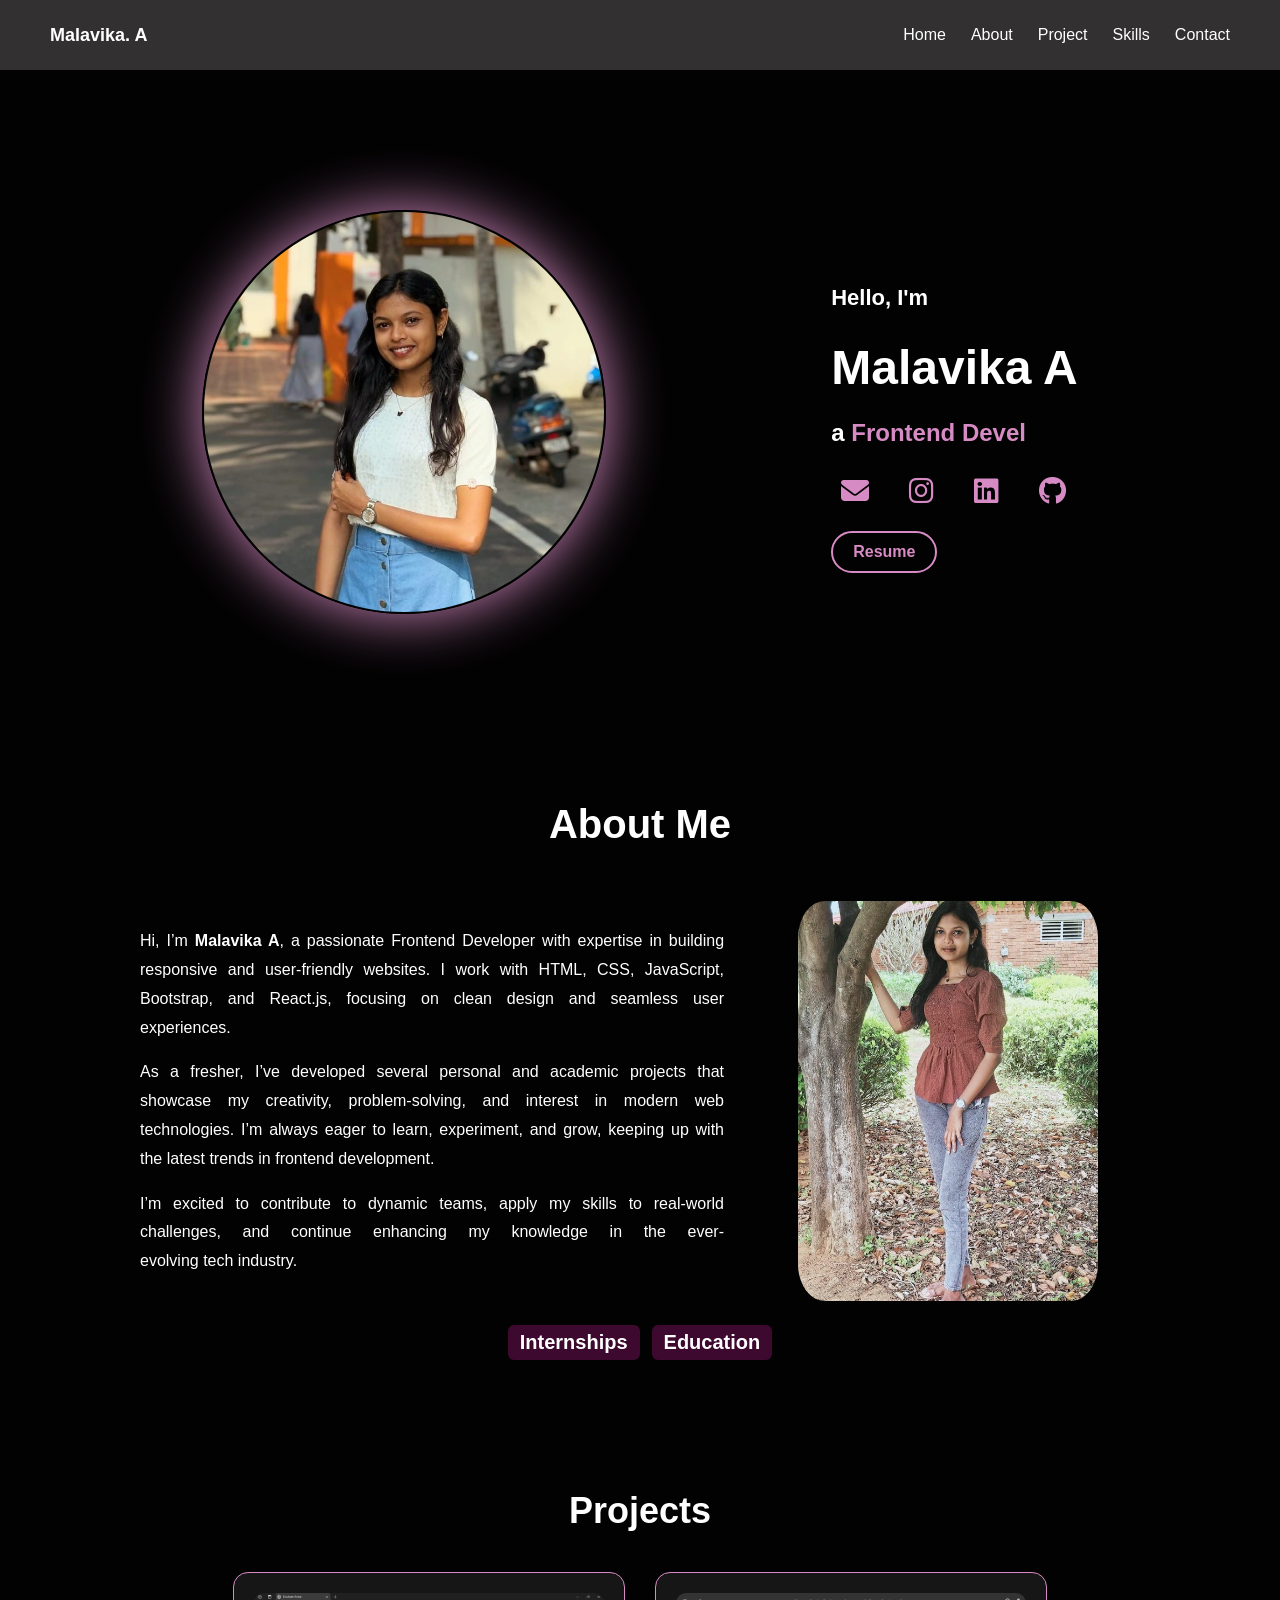
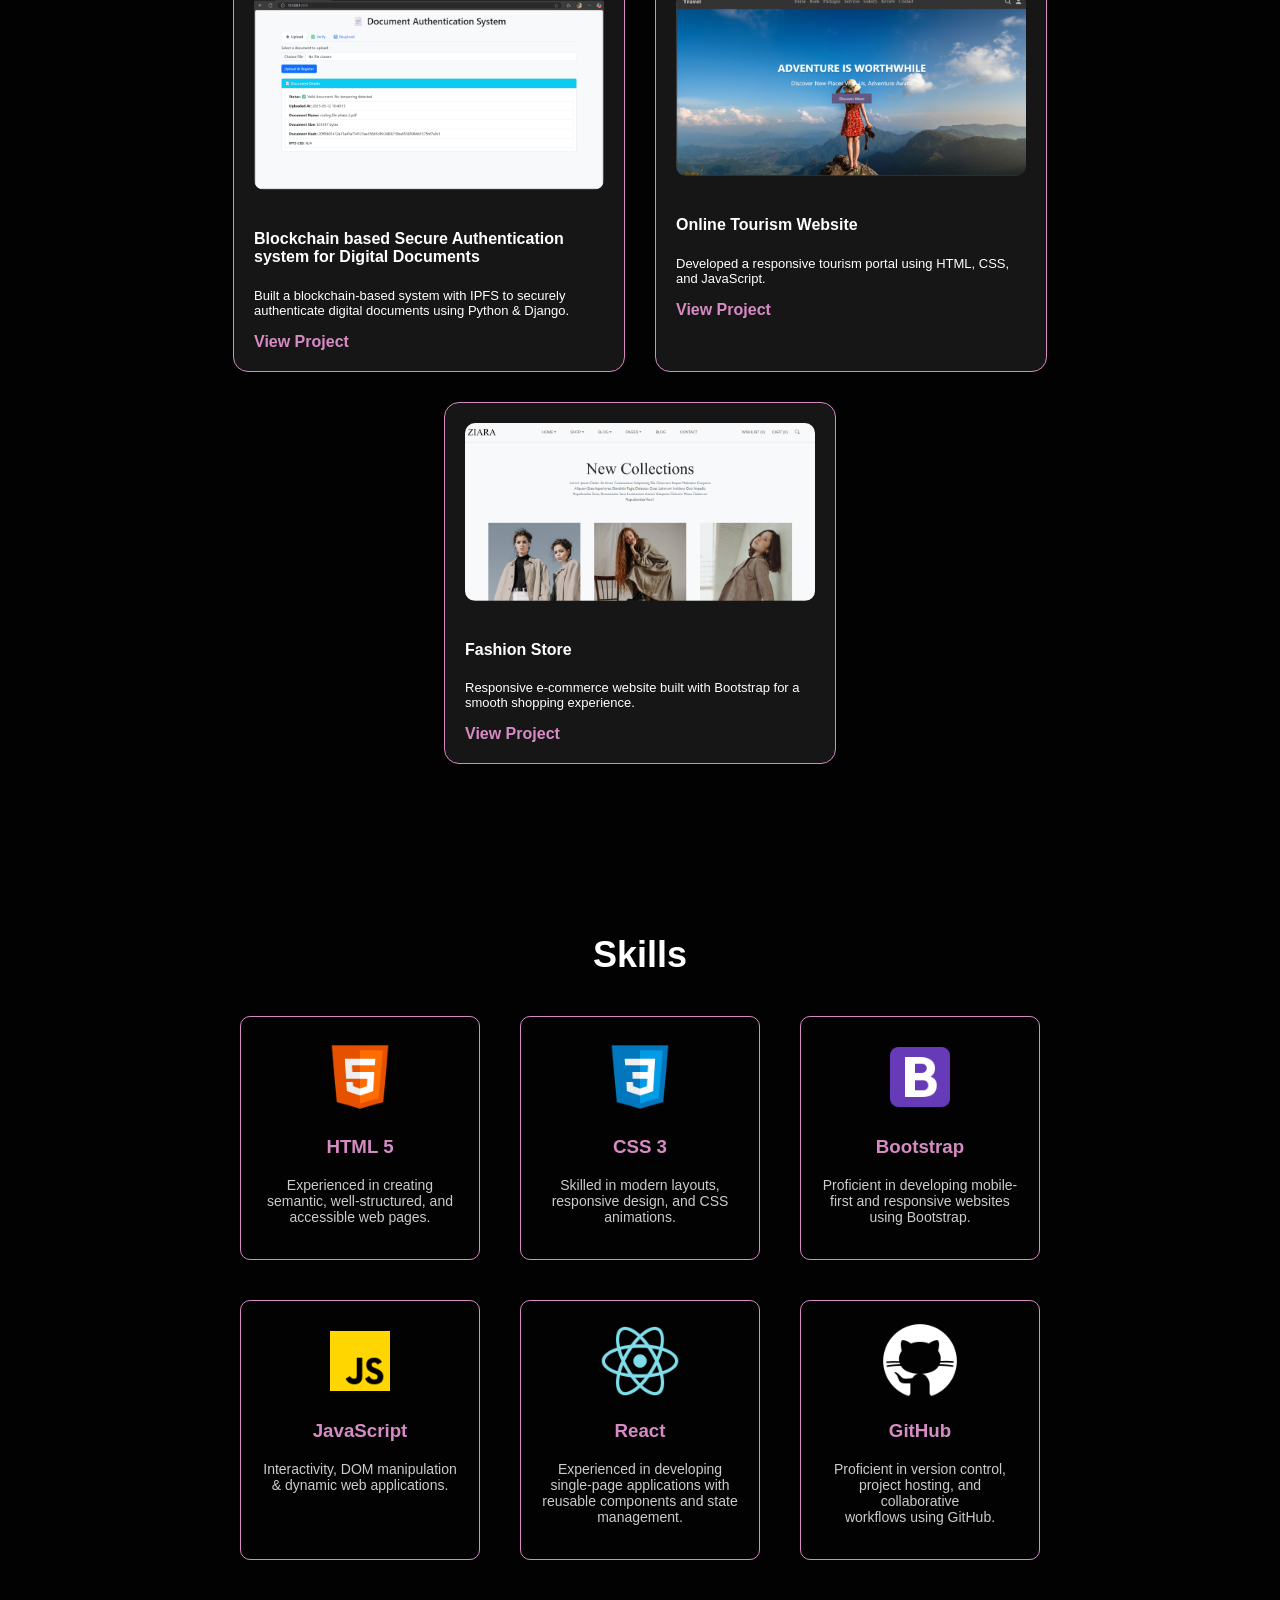
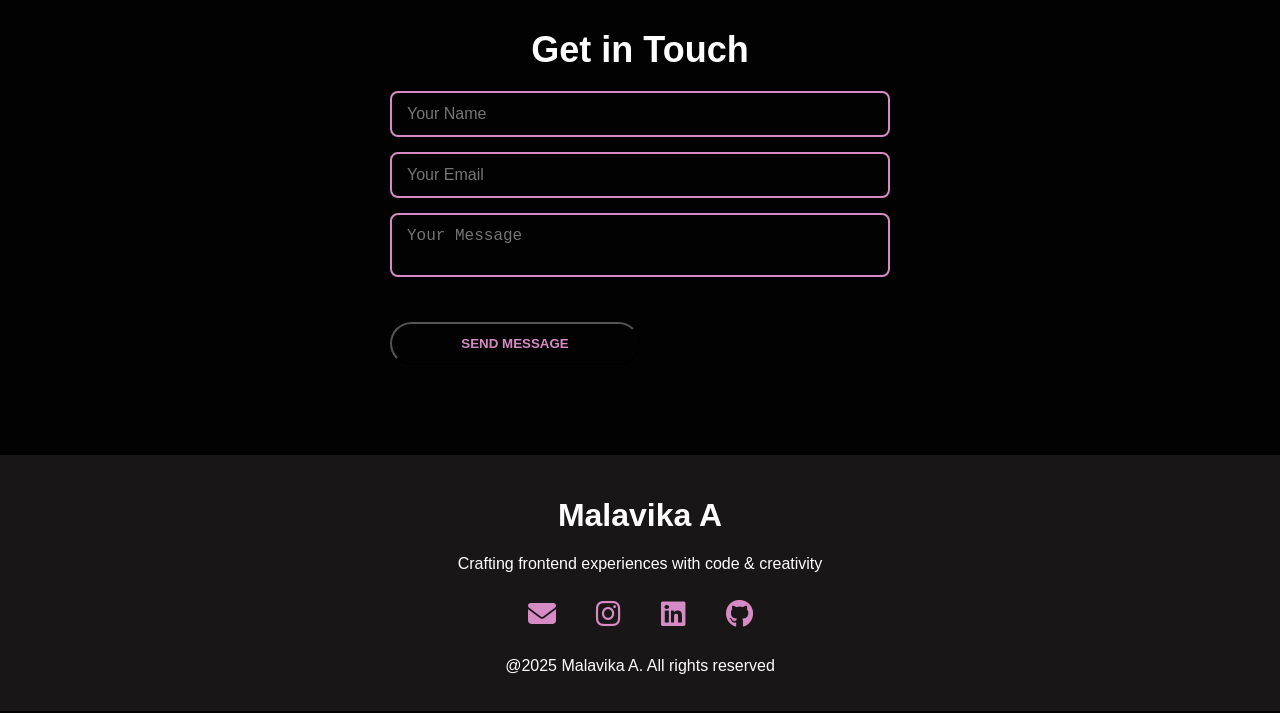
<file: index.html>
<!DOCTYPE html>
<html lang="en">

<head>
    <meta charset="UTF-8">
    <meta name="viewport" content="width=device-width, initial-scale=1.0">
    <title>Portfolio </title>
    <link rel="stylesheet" href="index.css">
    <link rel="stylesheet" href="https://cdnjs.cloudflare.com/ajax/libs/font-awesome/6.4.0/css/all.min.css">
</head>

<body>
    <header>
        <nav class="navbar">
            <h4 class="logo-name">Malavika. A</h4>
            <ul class="nav-links" id="nav-links">
                <li><a href="#Home">Home</a></li>
                <li><a href="#About">About</a></li>
                <li><a href="#Project">Project</a></li>
                <li><a href="#Skills">Skills</a></li>
                <li><a href="#Contact">Contact</a></li>
            </ul>
            <div class="hamburger" id="hamburger">☰</div>
        </nav>
    </header>

    <section id="Home">
        <section class="profile">
            <div class="profile-img">
                <img src="./assets/profile.jpg" alt="Profile Photo" />
            </div>

            <div class="profile-content">
                <h4>Hello, I'm</h4>
                <h2>Malavika A</h2>
                <h3>a <span class="typing"></span></h3>


                <div class="social-icons">
                    <a href="mailto:malavikacse2025@gmail.com" target="_blank">
                        <i class="fas fa-envelope"></i>
                    </a>
                    <a href="https://instagram.com/malu_a__" target="_blank">
                        <i class="fab fa-instagram"></i>
                    </a>
                    <a href="https://www.linkedin.com/in/malavika-a-10a24m" target="_blank">
                        <i class="fab fa-linkedin"></i>
                    </a>
                    <a href="https://github.com/malavika1024" target="_blank">
                        <i class="fab fa-github"></i>
                    </a>
                </div>

                <div>
                    <a style="margin-top:-2px " href="./assets/MalavikaA_ Resume.pdf" download class="btn resume-btn ">
                        Resume</a>
                </div>
            </div>

        </section>
    </section>


    <section id="About">
        <section id="about" class="about-section">
            <h2>About Me</h4>
                <div class="about-container">
                    <!-- About Content -->
                    <div class="about-content ">
                        <div class="about">
                            <p>
                                Hi, I’m<b> Malavika A</b>, a passionate Frontend Developer with expertise in building
                                responsive
                                and user-friendly websites. I work with HTML, CSS, JavaScript, Bootstrap, and React.js,
                                focusing on clean design and seamless user experiences.
                            </p>

                            <p>As a fresher, I’ve developed several personal and academic projects that showcase my
                                creativity,
                                problem-solving, and interest in modern web technologies.
                                I’m always eager to learn, experiment, and grow, keeping up with the latest trends in
                                frontend development.
                            </p>

                            <p>I’m excited to contribute to dynamic teams, apply my skills to real-world challenges, and
                                continue
                                enhancing my knowledge in the ever-evolving tech industry.</p>
                        </div>
                    </div>
                    <div class="about-image">
                        <img src="assets/me.jpg" alt="">
                    </div>
                </div>
                <div class="toggle">
                    <div class="info-toggle-bar">
                        <span class="toggle-link" onclick="toggleSection('certificates')">Internships</span>
                        <span class="toggle-link" onclick="toggleSection('education')">Education</span>
                    </div>

                    <div id="info-container" class="info-container">
                        <!-- Certificates -->
                        <div id="certificates" class="info-box hidden">
                            <div class="cert-item">
                                <h4>Full Stack Development</h4>
                                <p> <strong>Clovion Tech Solutions Pvt. Ltd.| Mar 2025 – Jun 2025</strong></p>
                                <p>Completed a full-stack internship focused on building responsive web
                                    applications using HTML, CSS, JavaScript, Python, and
                                    basic of django.</p>
                                <a href="./assets/Malavika Internship Certificate.pdf" target="_blank">View
                                    Certificate</a>
                            </div>

                            <div class="cert-item">
                                <h4>Web Development</h4>
                                <p> <strong>Codebind Technology, Coimbatore | Jul 2024</strong></p>
                                <p> Completed a web development internship focused on front-end design and
                                    responsive
                                    layouts.</p>
                                <a href="./assets/internship certificate-codebind.jpg" target="_blank">View
                                    Certificate</a>

                            </div>
                        </div>

                        <!-- Education -->
                        <div id="education" class="info-box hidden">
                            <div class="edu-item">
                                <h5>Bachelor of Computer Science and Engineering</h5>
                                <p> Arunachala College of Engineering for Women</p>
                                <p>CGPA: 8.53 | 2021–2025</p>
                            </div>
                            <div class="edu-item">
                                <h5>Senior Secondary</h5>
                                <p>Uma Matriculation Higher Secondary School</p>
                                <p>Percentage: 88% | 2020-2021 </p>
                            </div>
                            <div class="edu-item">
                                <h5>Secondary</h5>
                                <p>Uma Matriculation Higher Secondary School</p>
                                <p>Percentage: 87% | 2018-2019 </p>
                            </div>
                        </div>

                    </div>
                </div>
        </section>
    </section>


    <section id="Project">
        <section id="project" class="project-section">
            <h2 class="section-title"> Projects</h2>
            <div class="project-container">

                <div class="project-card">
                    <img src="./assets/project1.png" alt="E-commerce Project">
                    <h4> Blockchain based Secure Authentication system for Digital Documents</h4>
                    <p>Built a blockchain-based system with IPFS to securely authenticate digital documents using Python & Django.</p>
                    <a href="" target="_blank">View Project</a>
                </div>

                <div class="project-card">
                    <img src="./assets/project2.png" alt="Gemini Clone Project">
                    <h4>Online Tourism Website</h4>
                    <p> Developed a responsive tourism portal using HTML, CSS, and JavaScript.
                    </p>
                    <a href="https://online-tourism-website-7.vercel.app/" target="_blank">View Project</a>
                </div>

                <div class="project-card">
                    <img src="./assets/project3.png" alt="AI Chatbot">
                    <h4>Fashion Store</h4>
                    <p>Responsive e-commerce website built with Bootstrap for a smooth shopping experience.</p>
                    <a href="https://ziara-fashion-store.vercel.app/" target="_blank">View Project</a>
                </div>


            </div>

        </section>
    </section>


    <section id="Skills" class="skills-section">
        <h2>Skills</h2>
        <div class="skills-grid">
            <div class="skill-card">
                <img src="assets/html-5.png" alt="HTML">
                <h3>HTML 5</h3>
                <p>Experienced in creating semantic, well-structured, and accessible web pages.</p>
            </div>
            <div class="skill-card">
                <img src="assets/css3.png" alt="CSS">
                <h3>CSS 3</h3>
                <p>Skilled in modern layouts, responsive design, and CSS animations.</p>
            </div>
            <div class="skill-card">
                <img src="assets/bootstrap.png" alt="Bootstrap">
                <h3>Bootstrap</h3>
                <p>Proficient in developing mobile-first and responsive websites using Bootstrap.</p>
            </div>
            <div class="skill-card">
                <img src="assets/javascript.png" alt="JavaScript">
                <h3>JavaScript</h3>
                <p>Interactivity, DOM manipulation & dynamic web applications.</p>
            </div>
            <div class="skill-card">
                <img src="assets/react-js.png" alt="React">
                <h3>React</h3>
                <p>Experienced in developing single-page applications with reusable components and state management.</p>
            </div>
            <div class="skill-card">
                <img src="assets/github.png" alt="GitHub" />
                <h3>GitHub</h3>
                <p>Proficient in version control, project hosting, and collaborative workflows using GitHub.</p>
            </div>

        </div>
    </section>






    <section id="Contact">
        <section id="contact" class="contact-section">
            <h2>Get in Touch</h2>

            <div class="contact-container">
                <form action="https://formspree.io/f/xanoaqgd" method="POST" class="contact-form">
                    <input type="text" name="name" placeholder="Your Name" required>

                    <input type="email" name="email" placeholder="Your Email" required>

                    <textarea name="message" placeholder="Your Message" required></textarea>

                    <button type="submit" class="btn">Send Message</button>
                </form>




            </div>
        </section>
    </section>

    <footer>
        <div class="exp">
            <h1>Malavika A</h1>
            <p>Crafting frontend experiences with code & creativity</p>
        </div>



        <div class="foot">

            <a href="mailto:dharmagisham@gmail.com" target="_blank">
                <i class="fas fa-envelope"></i>
            </a>
            <a href="https://instagram.com/_magisha_" target="_blank">
                <i class="fab fa-instagram"></i>
            </a>
            <a href="https://www.linkedin.com/in/dharmagisha-m" target="_blank">
                <i class="fab fa-linkedin"></i>
            </a>
            <a href="https://github.com/dharmagisha" target="_blank">
                <i class="fab fa-github"></i>
            </a>
        </div>
        <div class="copyright">
            <p>@2025 Malavika A. All rights reserved</p>
        </div>

    </footer>


    <script src="script.js"></script>
</body>

</html>
</file>
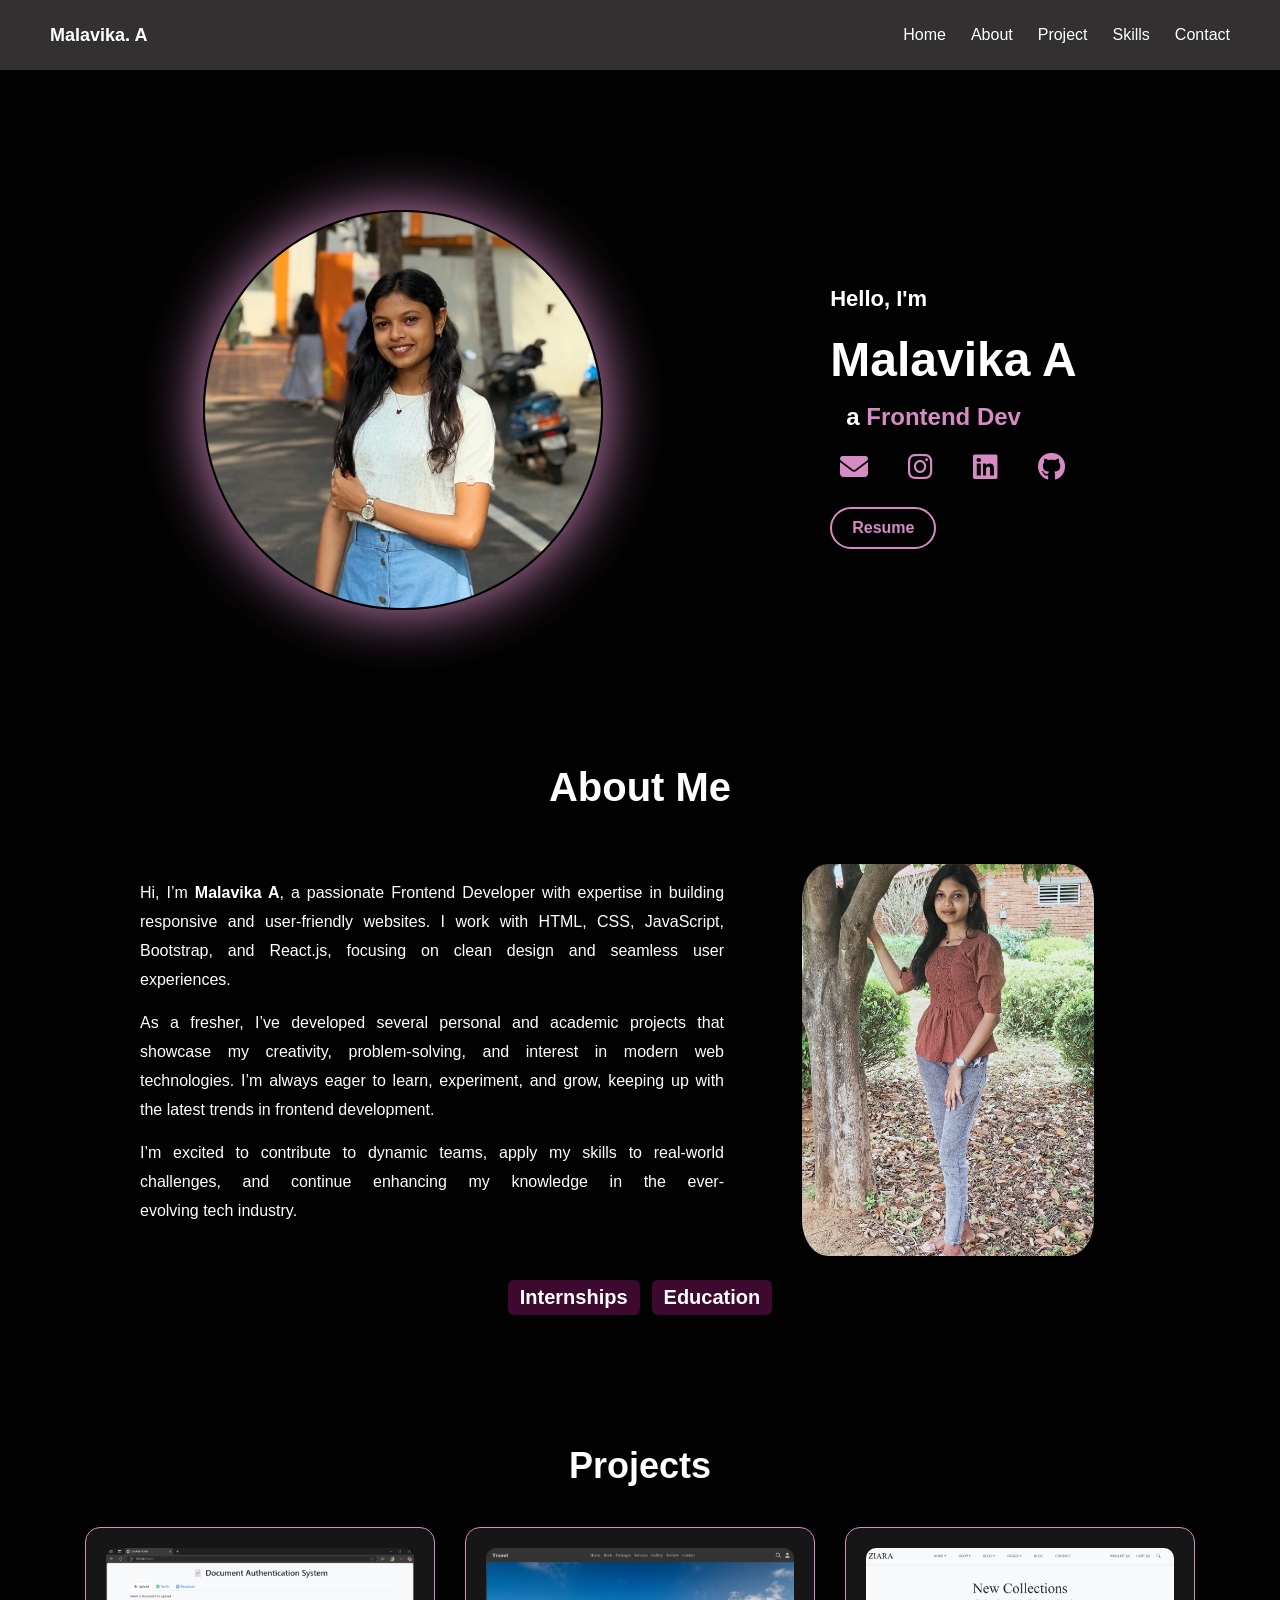
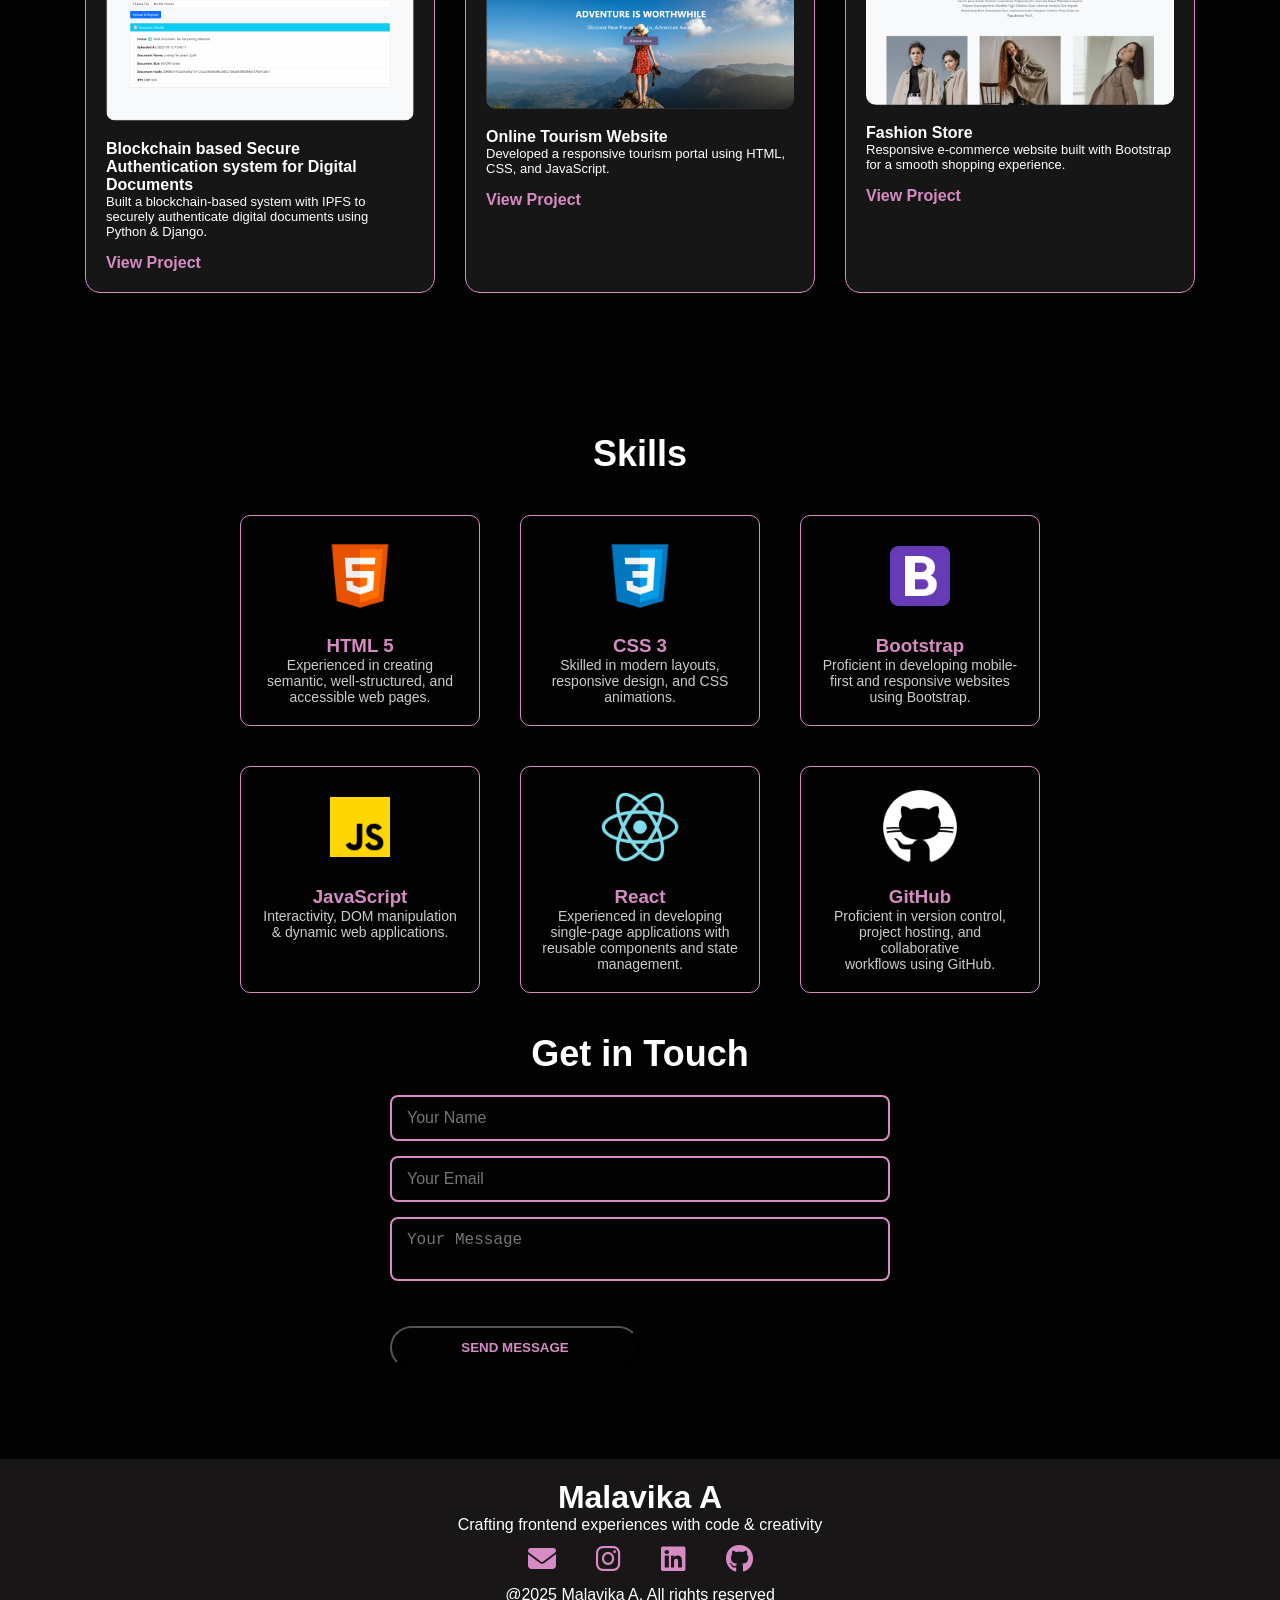
<file: portfolio/index.html>
<!DOCTYPE html>
<html lang="en">

<head>
    <meta charset="UTF-8">
    <meta name="viewport" content="width=device-width, initial-scale=1.0">
    <title>Portfolio </title>
    <link rel="stylesheet" href="index.css">
    <link rel="stylesheet" href="https://cdnjs.cloudflare.com/ajax/libs/font-awesome/6.4.0/css/all.min.css">
</head>

<body>
    <header>
        <nav class="navbar">
            <h4 class="logo-name">Malavika. A</h4>
            <ul class="nav-links" id="nav-links">
                <li><a href="#Home">Home</a></li>
                <li><a href="#About">About</a></li>
                <li><a href="#Project">Project</a></li>
                <li><a href="#Skills">Skills</a></li>
                <li><a href="#Contact">Contact</a></li>
            </ul>
            <div class="hamburger" id="hamburger">☰</div>
        </nav>
    </header>

    <section id="Home">
        <section class="profile">
            <div class="profile-img">
                <img src="./assets/profile.jpg" alt="Profile Photo" />
            </div>

            <div class="profile-content">
                <h4>Hello, I'm</h4>
                <h2>Malavika A</h2>
                <h3>a <span class="typing"></span></h3>


                <div class="social-icons">
                    <a href="mailto:malavikacse2025@gmail.com" target="_blank">
                        <i class="fas fa-envelope"></i>
                    </a>
                    <a href="https://instagram.com/malu_a__" target="_blank">
                        <i class="fab fa-instagram"></i>
                    </a>
                    <a href="https://www.linkedin.com/in/malavika-a-10a24m" target="_blank">
                        <i class="fab fa-linkedin"></i>
                    </a>
                    <a href="https://github.com/malavika1024" target="_blank">
                        <i class="fab fa-github"></i>
                    </a>
                </div>

                <div>
                    <a style="margin-top:-2px " href="./assets/MalavikaA_ Resume.pdf" download class="btn resume-btn ">
                        Resume</a>
                </div>
            </div>

        </section>
    </section>


    <section id="About">
        <section id="about" class="about-section">
            <h2>About Me</h4>
                <div class="about-container">
                    <!-- About Content -->
                    <div class="about-content ">
                        <div class="about">
                            <p>
                                Hi, I’m<b> Malavika A</b>, a passionate Frontend Developer with expertise in building
                                responsive
                                and user-friendly websites. I work with HTML, CSS, JavaScript, Bootstrap, and React.js,
                                focusing on clean design and seamless user experiences.
                            </p>

                            <p>As a fresher, I’ve developed several personal and academic projects that showcase my
                                creativity,
                                problem-solving, and interest in modern web technologies.
                                I’m always eager to learn, experiment, and grow, keeping up with the latest trends in
                                frontend development.
                            </p>

                            <p>I’m excited to contribute to dynamic teams, apply my skills to real-world challenges, and
                                continue
                                enhancing my knowledge in the ever-evolving tech industry.</p>
                        </div>
                    </div>
                    <div class="about-image">
                        <img src="assets/me.jpg" alt="">
                    </div>
                </div>
                <div class="toggle">
                    <div class="info-toggle-bar">
                        <span class="toggle-link" onclick="toggleSection('certificates')">Internships</span>
                        <span class="toggle-link" onclick="toggleSection('education')">Education</span>
                    </div>

                    <div id="info-container" class="info-container">
                        <!-- Certificates -->
                        <div id="certificates" class="info-box hidden">
                            <div class="cert-item">
                                <h4>Full Stack Development</h4>
                                <p> <strong>Clovion Tech Solutions Pvt. Ltd.| Mar 2025 – Jun 2025</strong></p>
                                <p>Completed a full-stack internship focused on building responsive web
                                    applications using HTML, CSS, JavaScript, Python, and
                                    basic of django.</p>
                                <a href="./assets/Malavika Internship Certificate.pdf" target="_blank">View
                                    Certificate</a>
                            </div>

                            <div class="cert-item">
                                <h4>Web Development</h4>
                                <p> <strong>Codebind Technology, Coimbatore | Jul 2024</strong></p>
                                <p> Completed a web development internship focused on front-end design and
                                    responsive
                                    layouts.</p>
                                <a href="./assets/internship certificate-codebind.jpg" target="_blank">View
                                    Certificate</a>

                            </div>
                        </div>

                        <!-- Education -->
                        <div id="education" class="info-box hidden">
                            <div class="edu-item">
                                <h5>Bachelor of Computer Science and Engineering</h5>
                                <p> Arunachala College of Engineering for Women</p>
                                <p>CGPA: 8.53 | 2021–2025</p>
                            </div>
                            <div class="edu-item">
                                <h5>Senior Secondary</h5>
                                <p>Uma Matriculation Higher Secondary School</p>
                                <p>Percentage: 88% | 2020-2021 </p>
                            </div>
                            <div class="edu-item">
                                <h5>Secondary</h5>
                                <p>Uma Matriculation Higher Secondary School</p>
                                <p>Percentage: 87% | 2018-2019 </p>
                            </div>
                        </div>

                    </div>
                </div>
        </section>
    </section>


    <section id="Project">
        <section id="project" class="project-section">
            <h2 class="section-title"> Projects</h2>
            <div class="project-container">

                <div class="project-card">
                    <img src="./assets/project1.png" alt="E-commerce Project">
                    <h4> Blockchain based Secure Authentication system for Digital Documents</h4>
                    <p>Built a blockchain-based system with IPFS to securely authenticate digital documents using Python & Django.</p>
                    <a href="" target="_blank">View Project</a>
                </div>

                <div class="project-card">
                    <img src="./assets/project2.png" alt="Gemini Clone Project">
                    <h4>Online Tourism Website</h4>
                    <p> Developed a responsive tourism portal using HTML, CSS, and JavaScript.
                    </p>
                    <a href="https://online-tourism-website-7.vercel.app/" target="_blank">View Project</a>
                </div>

                <div class="project-card">
                    <img src="./assets/project3.png" alt="AI Chatbot">
                    <h4>Fashion Store</h4>
                    <p>Responsive e-commerce website built with Bootstrap for a smooth shopping experience.</p>
                    <a href="https://ziara-fashion-store.vercel.app/" target="_blank">View Project</a>
                </div>
            </div>
        </section>
    </section>


    <section id="Skills" class="skills-section">
        <h2>Skills</h2>
        <div class="skills-grid">
            <div class="skill-card">
                <img src="assets/html-5.png" alt="HTML">
                <h3>HTML 5</h3>
                <p>Experienced in creating semantic, well-structured, and accessible web pages.</p>
            </div>
            <div class="skill-card">
                <img src="assets/css3.png" alt="CSS">
                <h3>CSS 3</h3>
                <p>Skilled in modern layouts, responsive design, and CSS animations.</p>
            </div>
            <div class="skill-card">
                <img src="assets/bootstrap.png" alt="Bootstrap">
                <h3>Bootstrap</h3>
                <p>Proficient in developing mobile-first and responsive websites using Bootstrap.</p>
            </div>
            <div class="skill-card">
                <img src="assets/javascript.png" alt="JavaScript">
                <h3>JavaScript</h3>
                <p>Interactivity, DOM manipulation & dynamic web applications.</p>
            </div>
            <div class="skill-card">
                <img src="assets/react-js.png" alt="React">
                <h3>React</h3>
                <p>Experienced in developing single-page applications with reusable components and state management.</p>
            </div>
            <div class="skill-card">
                <img src="assets/github.png" alt="GitHub" />
                <h3>GitHub</h3>
                <p>Proficient in version control, project hosting, and collaborative workflows using GitHub.</p>
            </div>
        </div>
    </section>






    <section id="Contact">
        <section id="contact" class="contact-section">
            <h2>Get in Touch</h2>
            <div class="contact-container">
                <form action="https://formspree.io/f/xqayaqpz" method="POST" class="contact-form">
                    <input type="text" name="name" placeholder="Your Name" required>

                    <input type="email" name="email" placeholder="Your Email" required>

                    <textarea name="message" placeholder="Your Message" required></textarea>

                    <button type="submit" class="btn">Send Message</button>
                </form>
            </div>
        </section>
    </section>

    <footer>
        <div class="exp">
            <h1>Malavika A</h1>
            <p>Crafting frontend experiences with code & creativity</p>
        </div>

        <div class="foot">

            <a href="mailto:malavikacse2025@gmail.com" target="_blank">
                <i class="fas fa-envelope"></i>
            </a>
            <a href="https://instagram.com/malu_a__" target="_blank">
                <i class="fab fa-instagram"></i>
            </a>
            <a href="https://www.linkedin.com/in/malavika-a-10a24m" target="_blank">
                <i class="fab fa-linkedin"></i>
            </a>
            <a href="https://github.com/malavika1024" target="_blank">
                <i class="fab fa-github"></i>
            </a>
        </div>
        <div class="copyright">
            <p>@2025 Malavika A. All rights reserved</p>
        </div>

    </footer>

    <script src="script.js"></script>
</body>

</html>
</file>
<file: index.css>
:root {
  --orange: rgb(2, 2, 2);
  --pink: rgb(215, 139, 196);
}

/* * {
  border: 2px solid white;
} */

body {
  margin: 0;
  font-family: 'Segoe UI', sans-serif;
  background-color: li;
  background: var(--orange);
  color: white;
}

html {
  scroll-behavior: smooth;

}


header {
  position: fixed;
  top: 0;
  width: 100%;
  background-color: rgb(50, 48, 48);
  padding: 20px 50px;
  box-sizing: border-box;
  z-index: 1000;
}

.navbar {
  display: flex;
  height: 30px;
  align-items: center;
  justify-content: space-between;
}

.logo-name {
  font-size: 18px;
  color: white;
}


.nav-links {
  display: flex;
  gap: 25px;
  list-style: none;
  margin-left: auto;
 
}

.nav-links li a {
  text-decoration: none;
  color: white;
  font-weight: 500;
  font-size: 16px;
  transition: color 0.3s;
}

.nav-links li a:hover {
  color: var(--pink);
}

/* Hamburger */
.hamburger {
  display: none;
  font-size: 28px;
  color: white;
  cursor: pointer;
  margin-left: 20px;
 
}

/* Responsive Styles */
@media (max-width: 768px) {
  .nav-links {
    display: none;
    flex-direction: column;
    background-color: var(--orange);
    position: absolute;
    top: 70px;
    right: 20px;
    padding: 15px;
    z-index: 999;
    border: 2px solid #3d092f;    
  }

  .nav-links.show {
    display: flex;
  }

  .hamburger {
    display: block;
  }
}

/* 
*{
  border: 2px solid;
} */

.profile {
  display: flex;
  justify-content: space-around;
  align-items: center;
  padding: 100px 90px;
  flex-wrap: wrap;
  margin-top: 60px;
}

.profile-content {
  max-width: 500px;
  margin-top: 50px;
}

.profile-content h2 {
  font-size: 48px;
  margin: 0;
  font-weight: bold;
}

.profile-content h3 {
  font-size: 24px;
}

.profile-content h4 {
  font-size: 22px;
}

.typing {
  color: var(--pink);
  font-weight: bold;
}



.profile-img img {
  width: 400px;
  height: 400px;
  border-radius: 50%;
  border: 2px solid var(--orange);
  box-shadow: 0 0 60px var(--pink);
  object-fit: cover;
  margin-top: 50px;
}

.btn {
  display: inline-block;
  padding: 10px 20px;
  background: var(--pink);
  border-radius: 25px;
  text-decoration: none;
  font-weight: bold;
  transition: 0.3s;
  margin-top: 30px;
 
}

.btn:hover {
  background: var(--pink);
}



.profile-content .btn.resume-btn {
  background: transparent;
  border: 2px solid var(--pink);
  color: var(--pink);
}

.profile-content .btn.resume-btn:hover {
  background: var(--pink);
  color: #000;
}

.social-icons {
  display: flex;
  gap: 20px;
  justify-content: flex-start;
  align-items: center;
  text-align: center;
  margin-top: -20px;
  padding: 15px 0;
  flex-wrap: wrap;
}

.social-icons a {
  font-size: 28px;
  color: var(--pink);
  transition: transform 0.3s ease, color 0.3s ease, box-shadow 0.3s ease;
  padding: 10px;
  border-radius: 50%;
}

.social-icons a:hover {
  color: #fff;
  transform: translateY(-5px) scale(1.3);
  box-shadow: 0 0 10px var(--pink), 0 0 10px var(--pink) inset;
  background: var(--orange);
}





/* ✅ Responsive Media Queries */
@media (max-width: 1024px) {


  .profile {
    flex-direction: column;
    padding: 50px 20px;
    text-align: center;
  }

  .profile-img img {
    width: 300px;
    height: 300px;
    margin-top: 30px;
  }

  .profile-content h1 {
    font-size: 36px;
  }

  .profile-content h3 {
    font-size: 23px;
  }

  .social-icons {
    justify-content: center;

  }

  .profile-content {
    margin-top: 5px;
   
  }
}

@media (max-width: 600px) {

  .profile-img img {
    width: 300px;
    height: 300px;
    margin-top: 40px;
  }

  .nav-links {
    display: none;
    flex-direction: column;
    background-color: #2e1313;
    position: absolute;
    top: 40px;
    right: 0px;
    padding: 12px 16px;
    border-radius: 8px;
    z-index: 1000;
    align-items: flex-start;
    gap: 10px;
    box-shadow: 0 4px 12px rgba(163, 155, 155, 0.2);
    min-width: 40px;
  }

  .logo-name {
    margin-left: 5px;
  }

  .social-icons {
    justify-content: center;
    /* margin-right: -120px; */
  }

  .nav-links.show {
    display: flex;
  }

  .hamburger {
    display: block;
    font-size: 28px;
    cursor: pointer;
    margin-left: 40px;

  }

  .line {
    margin-bottom: 10px;
  }

  .profile-content h2 {
    font-size: 28px;

  }

  .profile-content h4 {
    font-size: 18px;

  }
}




/* //project */
.project-section {
  padding: 80px 50px;
  background-color: var(--orange);
  color: white;
  text-align: center;
}

.section-title {
  font-size: 36px;
  margin-top: -50px;
  margin-bottom: 40px;
}

.project-container {
  display: flex;
  flex-wrap: wrap;
  justify-content: center;
  gap: 30px;
}

.project-card {
  background-color: rgb(22, 22, 22);
  border: 1px solid var(--pink);
  border-radius: 15px;
  width: 350px;
  padding: 20px;
  text-align: left;
  transition: transform 0.3s ease, box-shadow 0.3s ease;
}

.project-card:hover {
  transform: translateY(-5px);
  box-shadow: 0 10px 20px var(--pink);
}

.project-card img {
  width: 100%;
  border-radius: 10px;
  margin-bottom: 15px;
}

.project-card h3 {
  font-size: 22px;
  margin: 10px 0;
}

.project-card p {
  font-size: 13px;
  margin-bottom: 15px;
}

.project-card a {
  color: var(--pink);
  text-decoration: none;
  font-weight: bold;
}

.mini {
  margin-top: 50px;
}

.mini-pro {
  display: flex;
  gap: 30px;
  margin-left: 20px;
}

@media (max-width: 600px) {
  .mini-pro {
    display: inline;
    margin-bottom: 30px;
    gap: 30px;

  }
}


.skills-section {
  background: var(--orange);
  color: white;
  padding: 60px 20px;
  text-align: center;
}

.skills-section h2 {
  font-size: 36px;
  margin-bottom: 40px;
}

.skills-section h2 span {
  color: var(--pink);
}

.skills-grid {
  display: grid;
  grid-template-columns: repeat(auto-fit, minmax(220px, 1fr));
  gap: 40px;
  justify-content: center;
  max-width: 800px;
  margin: auto;
}

.skill-card {
  border: 1px solid var(--pink);
  padding: 20px;
  border-radius: 10px;
  transition: transform 0.3s ease, box-shadow 0.3s ease;
  background-color: var(--orange);
}

.skill-card:hover {
  transform: translateY(-10px);
  box-shadow: 0 0 15px var(--pink);
}

.skill-card img {
  width: 80px;
  height: 80px;
}

.skill-card h3 {
  margin-top: 15px;
  color: var(--pink);
}

.skill-card p {
  font-size: 14px;
  color: #ccc;
}

/* Small screen adjustments */
@media (max-width: 600px) {
  .skills-section h2 {
    font-size: 28px;
  }

  .skill-card {
    width: 100%;
  }

  .skill-card img {
    margin-top: -10px;
  }

  .skill-card p {
    font-size: 12px;
  }
}


/* // about */

.about-section {
  padding: 80px 20px;
  background: var(--orange);
  color: #fff;
  text-align: center;

}



.about-container {
  display: flex;
  align-items: center;
  justify-content: space-between;
  gap: 2rem;
  max-width: 1000px;
  margin: 0 auto;
  flex-wrap: wrap;


}

.about-content {
  flex: 1 1 400px;
  min-width: 250px;
  text-align: left;


}

.about-content p {
  font-size: 16px;
  line-height: 1.8;
  margin-bottom: 15px;
  text-align: justify;
}

.about-image {
  flex: 1 1 200px;
  display: flex;
  justify-content: center;

}

.about-image img {
  width: 100%;
  max-width: 300px;
  height: auto;
  max-height: 400px;
  border-radius: 10%;
  border: 4px solid var(--orange);
  /* box-shadow: 0 0 60px var(--pink); */
  object-fit: cover;
  margin: 0;

}



.about-content h2 {
  font-size: 36px;
  margin-bottom: 20px;
}

.about-content h2 span {
  color: var(--pink);
}

.about-content h3 {
  font-size: 22px;
  margin-bottom: 30px;
  color: var(--pink);


}



.info-toggle-bar {
  display: flex;
  justify-content: center;
  gap: 12px;
  margin: 20px;
  flex-wrap: wrap;
}

.toggle-link {
  background-color: #3d092f;
  color: white;
  padding: 6px 12px;
  border-radius: 6px;
  font-size: 20px;
  font-weight: 600;
  cursor: pointer;
  transition: 0.3s ease;
}

.toggle-link:hover {
  background-color: var(--pink);
  color: var(--orange);
}

.info-container {
  display: flex;
  justify-content: center;
  margin-top: 10px;
  flex-wrap: wrap;
}

.info-box {
  background: #fff;
  color: #000;
  padding: 12px;
  border-radius: 10px;
  width: 360px;
  box-shadow: 0 4px 12px rgba(0, 0, 0, 0.1);
  margin: 10px;
}

.cert-item,
.edu-item {
  background: #f3f8fc;
  margin-bottom: 10px;
  padding: 8px;
  border-left: 3px solid var(--pink);
  border-radius: 6px;
}

.cert-item:hover,
.edu-item:hover {
  background: linear-gradient(120deg, rgb(216, 198, 210), #dfb5d9, rgb(184, 165, 182));
}

.cert-item h4,
.edu-item h4 {
  font-size: 13px;
  margin-bottom: 4px;
}

.edu-item h5 {
  font-size: 13px;
  margin-bottom: 4px;
  text-align: start;
}

.cert-item p {
  font-size: 12px;
  margin: 2px 0;
  text-align: justify;
}

.cert-item a {
  font-size: 12px;
  color: rgb(51, 20, 50);
  text-decoration: none;
}

.cert-item a:hover {
  text-decoration: underline;
}

.edu-item p {
  font-size: 12px;
  margin: 2px 0;
  text-align: start;
}

/* Hidden class */
.hidden {
  display: none;
}


.btn {
  display: inline-block;
  padding: 10px 20px;
  background: var(--pink);
  color: #000;
  border-radius: 25px;
  text-decoration: none;
  font-weight: bold;
  transition: 0.3s;
  /* margin-right: 487px; */
  margin-top: 30px;
}

.btn:hover {
  background: var(--pink);
}

.about-content .btn.resume-btn {
  margin-left: 10px;
  background: transparent;
  border: 2px solid var(--pink);
  color: var(--pink);
}

.about-content .btn.resume-btn:hover {
  background: var(--pink);
  color: #000;
}


/* Responsive */
/* @media (max-width: 768px) {
  .about-container {
    flex-direction: column;
    align-items: center;
    text-align: center;
  }

  .about-content {
    text-align: justify;
   
    
  }


  .about-image img {
    max-width: 300px;
    margin-top: 20px;
  }

} */

/* *{
  border: 2px solid white;
} */

#about {
  padding: 80px 20px;
  margin-top: -29px;
  text-align: center;

}

#about h2 {
  font-size: 40px;
  margin-bottom: 50px;
}

.contact-section {
  padding: 80px 20px;
  background: var(--orange);
  color: #fff;
  text-align: center;
  margin-top: -100px;
  margin-bottom: 10px;
}

.contact-section h2 {
  font-size: 36px;
  margin-bottom: 20px;

}

.contact-section h2 span {
  color: var(--pink);
}

.contact-section p {
  font-size: 16px;
  margin-bottom: 30px;
}

.contact-container {
  display: flex;
  justify-content: center;
  align-items: flex-start;
  gap: 50px;
  flex-wrap: wrap;
  max-width: 1000px;
  margin: 0 auto;
}

/* Contact Form Styling */
.contact-form {
  flex: 1;
  min-width: 300px;
  max-width: 500px;
  display: flex;
  flex-direction: column;
  gap: 15px;
}

.contact-form input,
.contact-form textarea {
  padding: 12px 15px;
  border-radius: 8px;
  border: 2px solid var(--pink);
  background: transparent;
  color: #fff;
  font-size: 16px;
  resize: none;
  outline: none;
  transition: 0.3s;
}

.contact-form input:focus,
.contact-form textarea:focus {
  border-color: var(--pink);
  box-shadow: 0 0 10px var(--pink);
}

/* Send Message Button */
.contact-form .btn {
  position: relative;

  padding: 12px 30px;
  color: var(--pink);
  border: 2px solid var();
  border-radius: 30px;
  background: transparent;
  text-transform: uppercase;
  font-weight: 600;
  overflow: hidden;
  transition: 0.3s;
  z-index: 1;
  width: 50%;
  text-align: center;

}

.contact-form .btn::before {
  content: "";
  position: absolute;
  top: 0;
  left: -100%;
  width: 100%;
  height: 100%;
  background: linear-gradient(120deg, rgb(97, 41, 77), #462441, rgb(55, 14, 52));
  transition: all 0.4s;
  z-index: -1;
}

.contact-form .btn:hover::before {
  left: 0;
}

.contact-form .btn:hover {
  color: #000;
  box-shadow: 0 0 20px var(--pink), 0 0 40px var(--pink);
}


/* Contact Info Styling */
.contact-info {
  flex: 1;
  min-width: 250px;
  text-align: left;
}

.contact-info p {
  font-size: 16px;
  margin-bottom: 20px;
}

.contact-info a {
  color: var(--pink);
  text-decoration: none;
}

.contact-info a:hover {
  text-decoration: underline;
}

/* Responsive */
@media (max-width: 648px) {
  .contact-container {
    flex-direction: column;
    align-items: center;
  }

  .contact-info {
    text-align: center;
  }

  .contact-form .btn {
    width: 200px;
  }
}

footer {
  background-color: rgb(24, 22, 22);
  padding: 20px 50px;

  /* display: flex;
  justify-content: center; */
}

.exp {
  text-align: center;
  margin: 0;
  padding: 0;
}

.foot {
  display: flex;
  justify-content: center;
  align-items: center;
  gap: 20px;
  flex-wrap: wrap;
}

.foot a {
  font-size: 28px;
  color: var(--pink);
  transition: transform 0.3s ease, color 0.3s ease, box-shadow 0.3s ease;
  padding: 10px;
  border-radius: 50%;
}

.copyright {
  text-align: center;
}
</file>
<file: portfolio/index.css>
:root {
  --orange: rgb(2, 2, 2);
  --pink: rgb(215, 139, 196);
}

*{
  margin: 0;
  padding: 0;
  box-sizing: border-box;
}

body {
  margin: 0;
  font-family: 'Segoe UI', sans-serif;
  background-color: li;
  background: var(--orange);
  color: white;
}

html {
  scroll-behavior: smooth;

}


header {
  position: fixed;
  top: 0;
  width: 100%;
  background-color: rgb(50, 48, 48);
  padding: 20px 50px;
  box-sizing: border-box;
  z-index: 1000;
}

.navbar {
  display: flex;
  height: 30px;
  align-items: center;
  justify-content: space-between;
}

.logo-name {
  font-size: 18px;
  color: white;
}


.nav-links {
  display: flex;
  gap: 25px;
  list-style: none;
  margin-left: auto;
 
}

.nav-links li a {
  text-decoration: none;
  color: white;
  font-weight: 500;
  font-size: 16px;
  transition: color 0.3s;
}

.nav-links li a:hover {
  color: var(--pink);
}

/* Hamburger */
.hamburger {
  display: none;
  font-size: 28px;
  color: white;
  cursor: pointer;
  margin-left: 20px;
 
}

/* Responsive Styles */
@media (max-width: 768px) {
  .nav-links {
    display: none;
    flex-direction: column;
    background-color: var(--orange);
    position: absolute;
    top: 70px;
    right: 20px;
    padding: 15px;
    z-index: 999;
    border: 2px solid #3d092f;    
  }

  .nav-links.show {
    display: flex;
  }

  .hamburger {
    display: block;
  }
}

.profile {
  display: flex;
  justify-content: space-around;
  align-items: center;
  padding: 100px 90px;
  flex-wrap: wrap;
  margin-top: 60px;
}

.profile-content {
  max-width: 500px;
  margin-top: 50px;
  padding-top: 10px;
 
}

.profile-content h2 {
  font-size: 48px;
  margin: 0;
  font-weight: bold;
  padding-top:  20px;
}

.profile-content h3 {
  font-size: 24px;
  padding:16px;
}

.profile-content h4 {
  font-size: 22px;
}

.typing {
  color: var(--pink);
  font-weight: bold;
}

.profile-img img {
  width: 400px;
  height: 400px;
  border-radius: 50%;
  border: 2px solid var(--orange);
  box-shadow: 0 0 60px var(--pink);
  object-fit: cover;
  margin-top: 50px;
}

.btn {
  display: inline-block;
  padding: 10px 20px;
  background: var(--pink);
  border-radius: 25px;
  text-decoration: none;
  font-weight: bold;
  transition: 0.3s;
  margin-top: 30px;
 
}

.btn:hover {
  background: var(--pink);
}

.profile-content .btn.resume-btn {
  background: transparent;
  border: 2px solid var(--pink);
  color: var(--pink);
}

.profile-content .btn.resume-btn:hover {
  background: var(--pink);
  color: #000;
}

.social-icons {
  display: flex;
  gap: 20px;
  justify-content: flex-start;
  align-items: center;
  text-align: center;
  margin-top: -20px;
  padding: 15px 0;
  flex-wrap: wrap;
}

.social-icons a {
  font-size: 28px;
  color: var(--pink);
  transition: transform 0.3s ease, color 0.3s ease, box-shadow 0.3s ease;
  padding: 10px;
  border-radius: 50%;
}

.social-icons a:hover {
  color: #fff;
  transform: translateY(-5px) scale(1.3);
  box-shadow: 0 0 10px var(--pink), 0 0 10px var(--pink) inset;
  background: var(--orange);
}

/* ✅ Responsive Media Queries */
@media (max-width: 1024px) {


  .profile {
    flex-direction: column;
    padding: 50px 20px;
    text-align: center;
  }

  .profile-img img {
    width: 300px;
    height: 300px;
    margin-top: 30px;
  }

  .profile-content h1 {
    font-size: 36px;
  }

  .profile-content h3 {
    font-size: 23px;
  }

  .social-icons {
    justify-content: center;

  }

  .profile-content {
    margin-top: 5px;
   
  }
}

@media (max-width: 600px) {

  .profile-img img {
    width: 300px;
    height: 300px;
    margin-top: 40px;
  }

  .nav-links {
    display: none;
    flex-direction: column;
    background-color: #2e1313;
    position: absolute;
    top: 40px;
    right: 0px;
    padding: 12px 16px;
    border-radius: 8px;
    z-index: 1000;
    align-items: flex-start;
    gap: 10px;
    box-shadow: 0 4px 12px rgba(163, 155, 155, 0.2);
    min-width: 40px;
  }

  .logo-name {
    margin-left: 5px;
  }

  .social-icons {
    justify-content: center;
    /* margin-right: -120px; */
  }

  .nav-links.show {
    display: flex;
  }

  .hamburger {
    display: block;
    font-size: 28px;
    cursor: pointer;
    margin-left: 40px;

  }

  .line {
    margin-bottom: 10px;
  }

  .profile-content h2 {
    font-size: 28px;

  }

  .profile-content h4 {
    font-size: 18px;

  }
}


/* //project */
.project-section {
  padding: 80px 50px;
  background-color: var(--orange);
  color: white;
  text-align: center;
}

.section-title {
  font-size: 36px;
  margin-top: -50px;
  margin-bottom: 40px;
}

.project-container {
  display: flex;
  flex-wrap: wrap;
  justify-content: center;
  gap: 30px;
}

.project-card {
  background-color: rgb(22, 22, 22);
  border: 1px solid var(--pink);
  border-radius: 15px;
  width: 350px;
  padding: 20px;
  text-align: left;
  transition: transform 0.3s ease, box-shadow 0.3s ease;
}

.project-card:hover {
  transform: translateY(-5px);
  box-shadow: 0 10px 20px var(--pink);
}

.project-card img {
  width: 100%;
  border-radius: 10px;
  margin-bottom: 15px;
}

.project-card h3 {
  font-size: 22px;
  margin: 10px 0;
}

.project-card p {
  font-size: 13px;
  margin-bottom: 15px;
}

.project-card a {
  color: var(--pink);
  text-decoration: none;
  font-weight: bold;
}

.mini {
  margin-top: 50px;
}

.mini-pro {
  display: flex;
  gap: 30px;
  margin-left: 20px;
}

@media (max-width: 600px) {
  .mini-pro {
    display: inline;
    margin-bottom: 30px;
    gap: 30px;

  }
}


.skills-section {
  background: var(--orange);
  color: white;
  padding: 60px 20px;
  text-align: center;
}

.skills-section h2 {
  font-size: 36px;
  margin-bottom: 40px;
}

.skills-section h2 span {
  color: var(--pink);
}

.skills-grid {
  display: grid;
  grid-template-columns: repeat(auto-fit, minmax(220px, 1fr));
  gap: 40px;
  justify-content: center;
  max-width: 800px;
  margin: auto;
}

.skill-card {
  border: 1px solid var(--pink);
  padding: 20px;
  border-radius: 10px;
  transition: transform 0.3s ease, box-shadow 0.3s ease;
  background-color: var(--orange);
}

.skill-card:hover {
  transform: translateY(-10px);
  box-shadow: 0 0 15px var(--pink);
}

.skill-card img {
  width: 80px;
  height: 80px;
}

.skill-card h3 {
  margin-top: 15px;
  color: var(--pink);
}

.skill-card p {
  font-size: 14px;
  color: #ccc;
}

/* Small screen adjustments */
@media (max-width: 600px) {
  .skills-section h2 {
    font-size: 28px;
  }

  .skill-card {
    width: 100%;
  }

  .skill-card img {
    margin-top: -10px;
  }

  .skill-card p {
    font-size: 12px;
  }
}


/* // about */

.about-section {
  padding: 80px 20px;
  background: var(--orange);
  color: #fff;
  text-align: center;

}

.about-container {
  display: flex;
  align-items: center;
  justify-content: space-between;
  gap: 2rem;
  max-width: 1000px;
  margin: 0 auto;
  flex-wrap: wrap;
}

.about-content {
  flex: 1 1 400px;
  min-width: 250px;
  text-align: left;
}

.about-content p {
  font-size: 16px;
  line-height: 1.8;
  margin-bottom: 15px;
  text-align: justify;
}

.about-image {
  flex: 1 1 200px;
  display: flex;
  justify-content: center;
}

.about-image img {
  width: 100%;
  max-width: 300px;
  height: auto;
  max-height: 400px;
  border-radius: 10%;
  border: 4px solid var(--orange);
  object-fit: cover;
  margin: 0;
}

.about-content h2 {
  font-size: 36px;
  margin-bottom: 20px;
}

.about-content h2 span {
  color: var(--pink);
}

.about-content h3 {
  font-size: 22px;
  margin-bottom: 30px;
  color: var(--pink);
}



.info-toggle-bar {
  display: flex;
  justify-content: center;
  gap: 12px;
  margin: 20px;
  flex-wrap: wrap;
}

.toggle-link {
  background-color: #3d092f;
  color: white;
  padding: 6px 12px;
  border-radius: 6px;
  font-size: 20px;
  font-weight: 600;
  cursor: pointer;
  transition: 0.3s ease;
}

.toggle-link:hover {
  background-color: var(--pink);
  color: var(--orange);
}

.info-container {
  display: flex;
  justify-content: center;
  margin-top: 10px;
  flex-wrap: wrap;
}

.info-box {
  background: #fff;
  color: #000;
  padding: 12px;
  border-radius: 10px;
  width: 360px;
  box-shadow: 0 4px 12px rgba(0, 0, 0, 0.1);
  margin: 10px;
}

.cert-item,
.edu-item {
  background: #f3f8fc;
  margin-bottom: 10px;
  padding: 8px;
  border-left: 3px solid var(--pink);
  border-radius: 6px;
}

.cert-item:hover,
.edu-item:hover {
  background: linear-gradient(120deg, rgb(216, 198, 210), #dfb5d9, rgb(184, 165, 182));
}

.cert-item h4,
.edu-item h4 {
  font-size: 13px;
  margin-bottom: 4px;
}

.edu-item h5 {
  font-size: 13px;
  margin-bottom: 4px;
  text-align: start;
}

.cert-item p {
  font-size: 12px;
  margin: 2px 0;
  text-align: justify;
}

.cert-item a {
  font-size: 12px;
  color: rgb(51, 20, 50);
  text-decoration: none;
}

.cert-item a:hover {
  text-decoration: underline;
}

.edu-item p {
  font-size: 12px;
  margin: 2px 0;
  text-align: start;
}

/* Hidden class */
.hidden {
  display: none;
}


.btn {
  display: inline-block;
  padding: 10px 20px;
  background: var(--pink);
  color: #000;
  border-radius: 25px;
  text-decoration: none;
  font-weight: bold;
  transition: 0.3s;
  margin-top: 30px;
}

.btn:hover {
  background: var(--pink);
}

.about-content .btn.resume-btn {
  margin-left: 10px;
  background: transparent;
  border: 2px solid var(--pink);
  color: var(--pink);
}

.about-content .btn.resume-btn:hover {
  background: var(--pink);
  color: #000;
}


#about {
  padding: 80px 20px;
  margin-top: -29px;
  text-align: center;
}

#about h2 {
  font-size: 40px;
  margin-bottom: 50px;
}

.contact-section {
  padding: 80px 20px;
  background: var(--orange);
  color: #fff;
  text-align: center;
  margin-top: -100px;
  margin-bottom: 10px;
}

.contact-section h2 {
  font-size: 36px;
  margin-bottom: 20px;
}

.contact-section h2 span {
  color: var(--pink);
}

.contact-section p {
  font-size: 16px;
  margin-bottom: 30px;
}

.contact-container {
  display: flex;
  justify-content: center;
  align-items: flex-start;
  gap: 50px;
  flex-wrap: wrap;
  max-width: 1000px;
  margin: 0 auto;
}

.contact-form {
  flex: 1;
  min-width: 300px;
  max-width: 500px;
  display: flex;
  flex-direction: column;
  gap: 15px;
}

.contact-form input,
.contact-form textarea {
  padding: 12px 15px;
  border-radius: 8px;
  border: 2px solid var(--pink);
  background: transparent;
  color: #fff;
  font-size: 16px;
  resize: none;
  outline: none;
  transition: 0.3s;
}

.contact-form input:focus,
.contact-form textarea:focus {
  border-color: var(--pink);
  box-shadow: 0 0 10px var(--pink);
}


.contact-form .btn {
  position: relative;

  padding: 12px 30px;
  color: var(--pink);
  border: 2px solid var();
  border-radius: 30px;
  background: transparent;
  text-transform: uppercase;
  font-weight: 600;
  overflow: hidden;
  transition: 0.3s;
  z-index: 1;
  width: 50%;
  text-align: center;

}

.contact-form .btn::before {
  content: "";
  position: absolute;
  top: 0;
  left: -100%;
  width: 100%;
  height: 100%;
  background: linear-gradient(120deg, rgb(97, 41, 77), #462441, rgb(55, 14, 52));
  transition: all 0.4s;
  z-index: -1;
}

.contact-form .btn:hover::before {
  left: 0;
}

.contact-form .btn:hover {
  color: #000;
  box-shadow: 0 0 20px var(--pink), 0 0 40px var(--pink);
}


.contact-info {
  flex: 1;
  min-width: 250px;
  text-align: left;
}

.contact-info p {
  font-size: 16px;
  margin-bottom: 20px;
}

.contact-info a {
  color: var(--pink);
  text-decoration: none;
}

.contact-info a:hover {
  text-decoration: underline;
}

@media (max-width: 648px) {
  .contact-container {
    flex-direction: column;
    align-items: center;
  }

  .contact-info {
    text-align: center;
  }

  .contact-form .btn {
    width: 200px;
  }
}

footer {
  background-color: rgb(24, 22, 22);
  padding: 20px 50px;
}

.exp {
  text-align: center;
  margin: 0;
  padding: 0;
}

.foot {
  display: flex;
  justify-content: center;
  align-items: center;
  gap: 20px;
  flex-wrap: wrap;
}

.foot a {
  font-size: 28px;
  color: var(--pink);
  transition: transform 0.3s ease, color 0.3s ease, box-shadow 0.3s ease;
  padding: 10px;
  border-radius: 50%;
}

.copyright {
  text-align: center;
}
</file>
